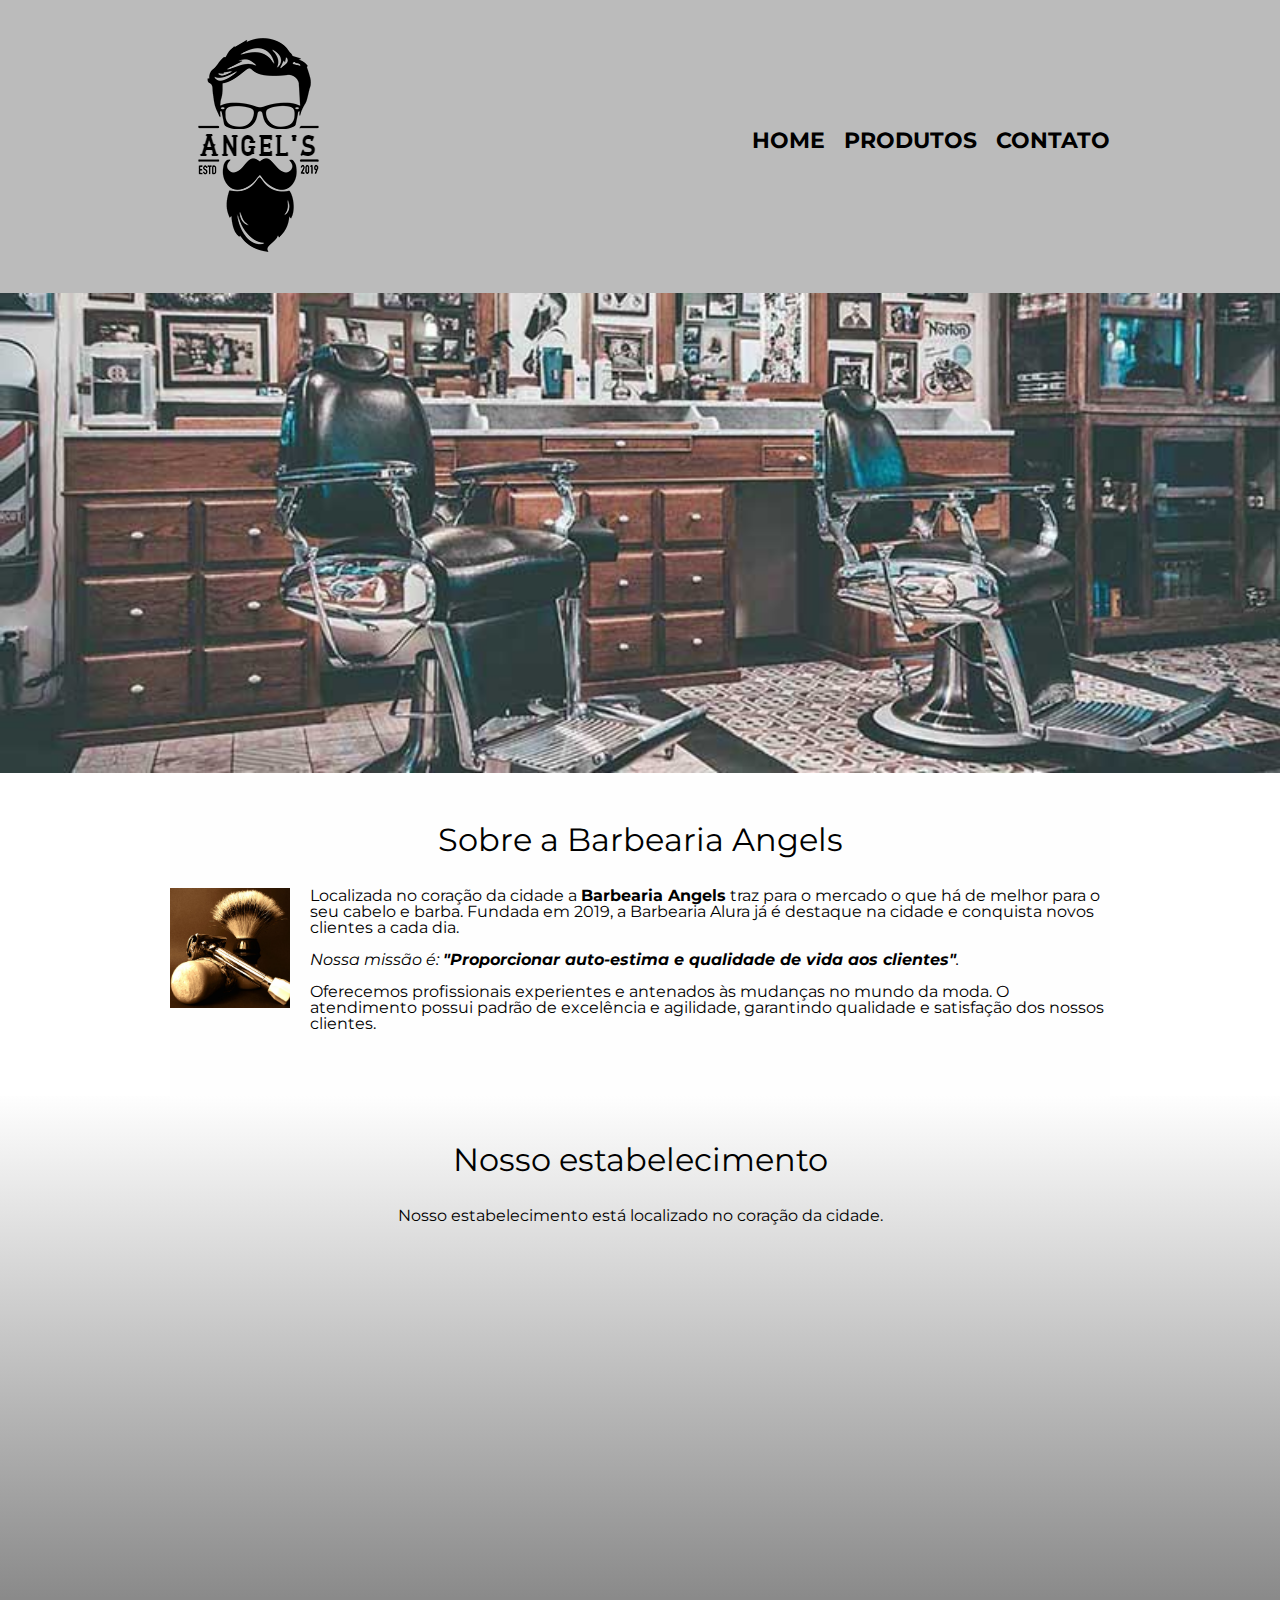
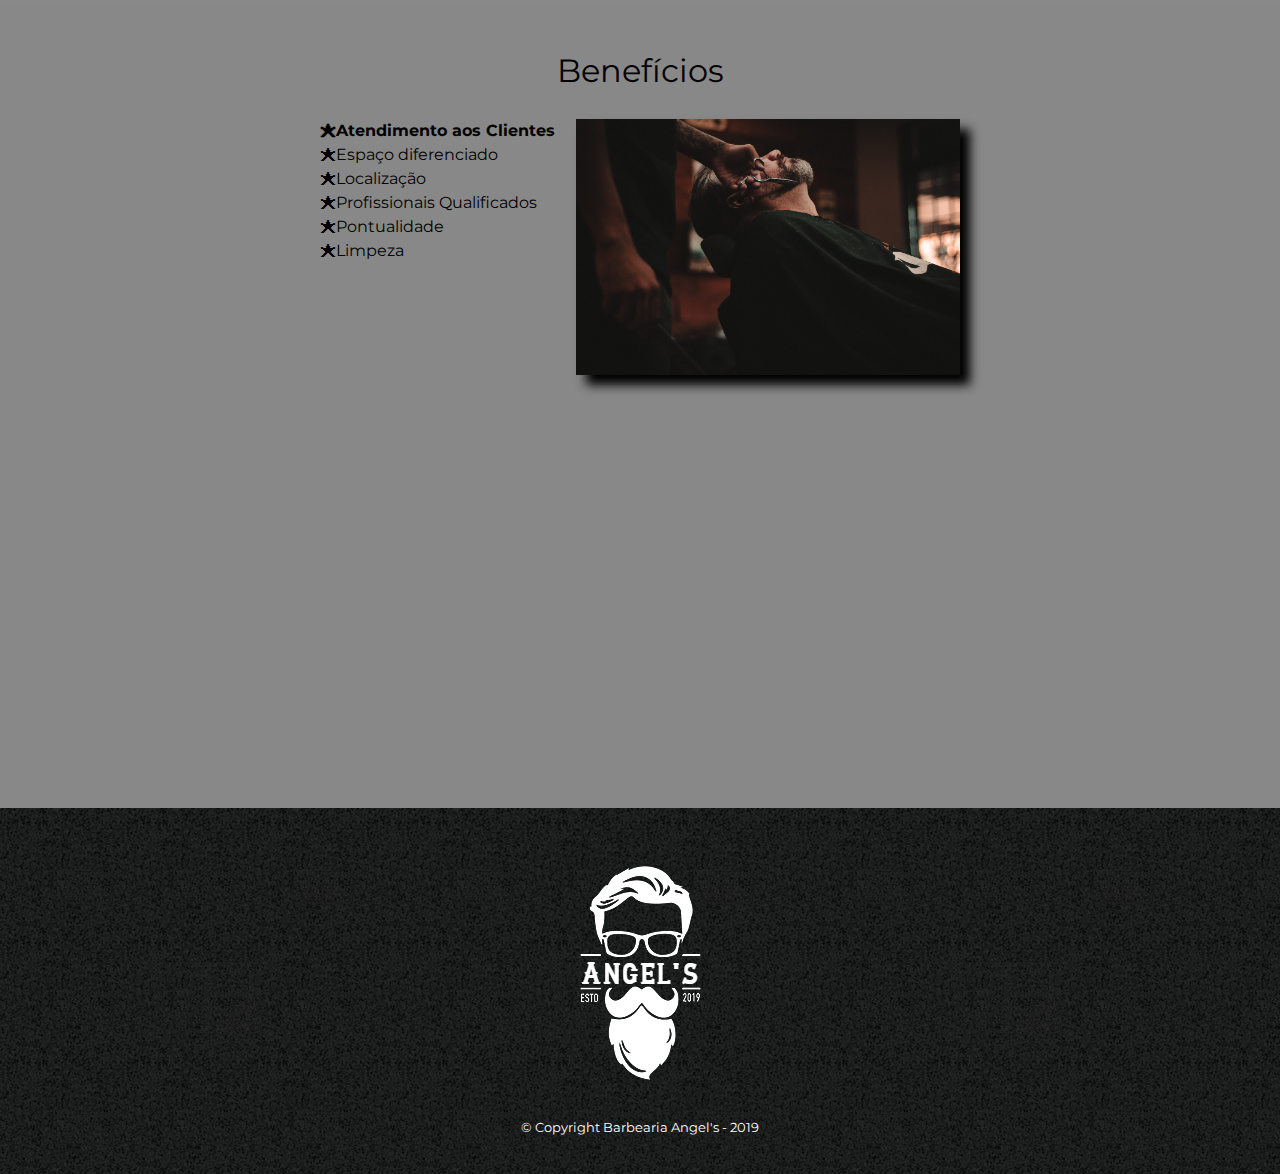
<file: index.html>
<!DOCTYPE html>
<html lang="pt-br">
	<head>
		<meta charset="UTF-8">
		<meta name="viewport" content="width=device-width">
		<title>Barbearia Angels</title>

		<link rel="stylesheet" href="reset.css">
		<link rel="stylesheet" href="style.css">
		<link href="https://fonts.googleapis.com/css?family=Montserrat&display=swap" rel="stylesheet">
	</head>

	<body>
		<header>
			<div class="caixa">
				<h1><img src="logo.png"></h1>

				<nav>
					<ul>
						<li><a href="index.html">Home</a></li>
						<li><a href="produtos.html">Produtos</a></li>
						<li><a href="contato.html">Contato</a></li>
					</ul>
				</nav>
			</div>
		</header>

		<img class="banner" src="banner.jpg">

		<main>
			<section class="principal">
				<h2 class="titulo-principal">Sobre a Barbearia Angels</h2>

				<img class="utensilios" src="utensilios.jpg" alt="Utensilios de um barbeiro.">
		 
				<p>Localizada no coração da cidade a <strong>Barbearia Angels</strong> traz para o mercado o que há de melhor para o seu cabelo e barba. Fundada em 2019, a Barbearia Alura já é destaque na cidade e conquista novos clientes a cada dia.</p>

				<p id="missao"><em>Nossa missão é: <strong>"Proporcionar auto-estima e qualidade de vida aos clientes"</strong>.</em></p>

				<p>Oferecemos profissionais experientes e antenados às mudanças no mundo da moda. O atendimento possui padrão de excelência e agilidade, garantindo qualidade e satisfação dos nossos clientes.</p>
			</section>

			<section class="mapa">
				<h3 class="titulo-principal">Nosso estabelecimento</h3>
				<p>Nosso estabelecimento está localizado no coração da cidade.</p>

				<div class="mapa-conteudo">
					<iframe src="https://www.google.com/maps/embed?pb=!1m18!1m12!1m3!1d3656.4483278365396!2d-46.63466568562861!3d-23.588249068469487!2m3!1f0!2f0!3f0!3m2!1i1024!2i768!4f13.1!3m3!1m2!1s0x94ce5a2b2ed7f3a1%3A0xab35da2f5ca62674!2sCaelum!5e0!3m2!1spt-BR!2sbr!4v1568814489656!5m2!1spt-BR!2sbr" width="100%" height="300" frameborder="0" style="border:0;" allowfullscreen=""></iframe>
				</div>
			</section>

			<section class="beneficios">
				<h3 class="titulo-principal">Benefícios</h3>

				<div class="conteudo-beneficios">
					<ul class="lista-beneficios">
						<li class="itens">Atendimento aos Clientes</li>
						<li class="itens">Espaço diferenciado</li>
						<li class="itens">Localização</li>
						<li class="itens">Profissionais Qualificados</li>
						<li class="itens">Pontualidade</li>
						<li class="itens">Limpeza</li>
					</ul><img src="beneficios.jpg" class="imagem-beneficios">
				</div>

				<div class="video">
					<iframe width="100%" height="315" src="https://www.youtube.com/embed/wcVVXUV0YUY" frameborder="0" allow="accelerometer; autoplay; encrypted-media; gyroscope; picture-in-picture" allowfullscreen></iframe>
				</div>
			</section>
		</main>

		<footer>
			<img src="logo-branco.png">
			<p class="copyright">&copy; Copyright Barbearia Angel's - 2019</p>
		</footer>
	</body>
</html>
</file>
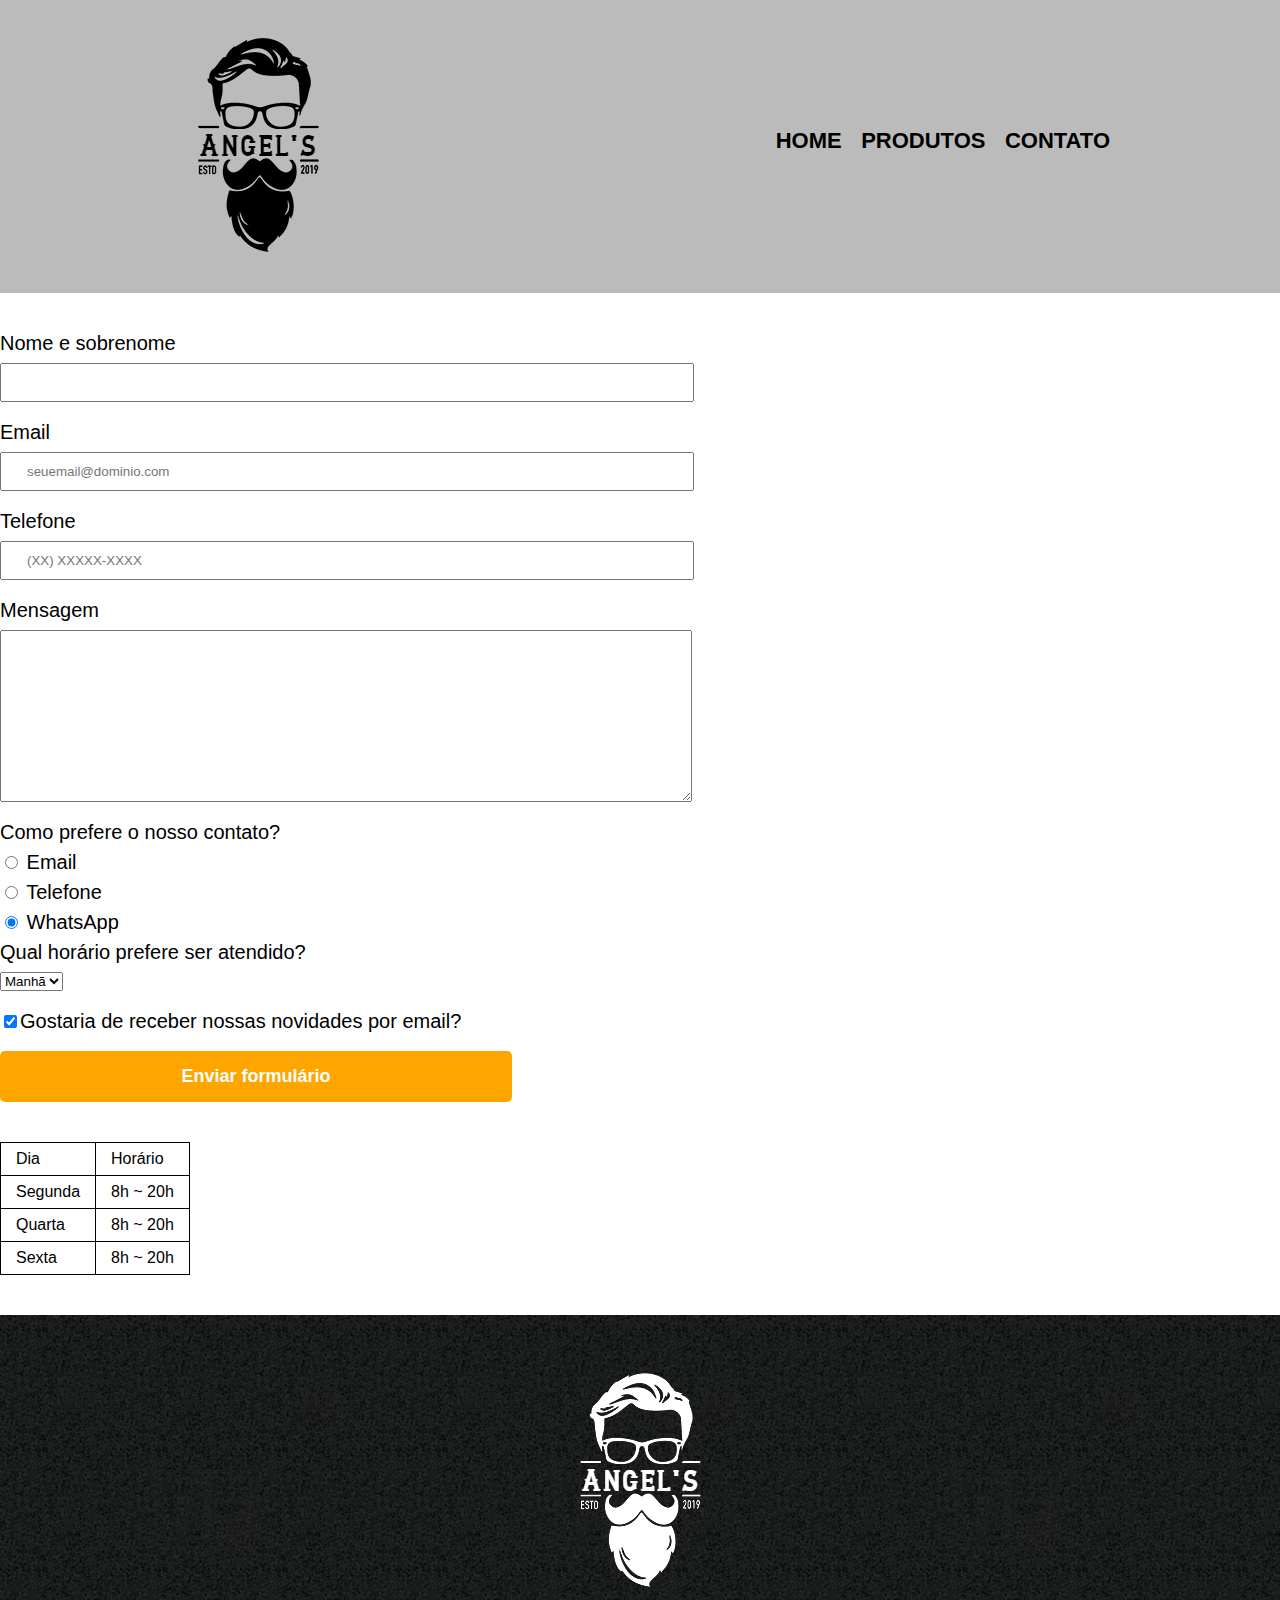
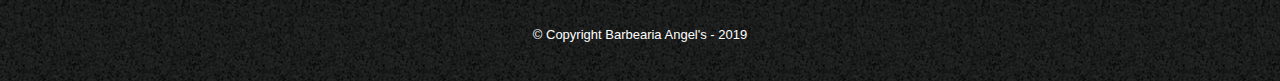
<file: contato.html>
<!DOCTYPE html>
<html>
	<head>
		<meta charset="UTF-8">
		<meta name="viewport" content="width=device-width">

		<title>Contato - Barbearia Alura</title>

		<link rel="stylesheet" href="reset.css">
		<link rel="stylesheet" href="style.css">
	</head>
	<body>
		<header>
			<div class="caixa">
				<h1><img src="logo.png" alt="Logo da Barbearia Alura"></h1>

				<nav>
					<ul>
						<li><a href="index.html">Home</a></li>
						<li><a href="produtos.html">Produtos</a></li>
						<li><a href="contato.html">Contato</a></li>
					</ul>
				</nav>
			</div>
		</header>

		<main>
			<form>
				<label for="nomesobrenome">Nome e sobrenome</label>
				<input type="text" id="nomesobrenome" class="input-padrao" required>

				<label for="email">Email</label>
				<input type="email" id="email" class="input-padrao" required placeholder="seuemail@dominio.com">

				<label for="telefone">Telefone</label>
				<input type="tel" id="telefone" class="input-padrao" required placeholder="(XX) XXXXX-XXXX">

				<label for="mensagem">Mensagem</label>
				<textarea cols="70" rows="10" id="mensagem" class="input-padrao" required></textarea>

				<fieldset>
					<legend>Como prefere o nosso contato?</legend>
					<label for="radio-email"><input type="radio" name="contato" value="email" id="radio-email"> Email</label>
					
					<label for="radio-telefone"><input type="radio" name="contato" value="telefone" id="radio-telefone"> Telefone</label>
					
					<label for="radio-whatsapp"><input type="radio" name="contato" value="whatsapp" id="radio-whatsapp" checked> WhatsApp</label>
				</fieldset>

				<fieldset>
					<legend>Qual horário prefere ser atendido?</legend>
					<select>
						<option>Manhã</option>
						<option>Tarde</option>
						<option>Noite</option>
					</select>
				</fieldset>

				<label class="checkbox"><input type="checkbox" checked>Gostaria de receber nossas novidades por email?</label>

				<input type="submit" value="Enviar formulário" class="enviar">
			</form>

			<table>
				<tr>
					<td>Dia</td>
					<td>Horário</td>
				</tr>
				<tr>
					<td>Segunda</td>
					<td>8h ~ 20h</td>
				</tr>
				<tr>
					<td>Quarta</td>
					<td>8h ~ 20h</td>
				</tr>
				<tr>
					<td>Sexta</td>
					<td>8h ~ 20h</td>
				</tr>
			</table>
		</main>

		<footer>
			<img src="logo-branco.png" alt="Logo da Barbearia Alura">
			<p class="copyright">&copy; Copyright Barbearia Angel's - 2019</p>
		</footer>
	</body>
</html>
</file>
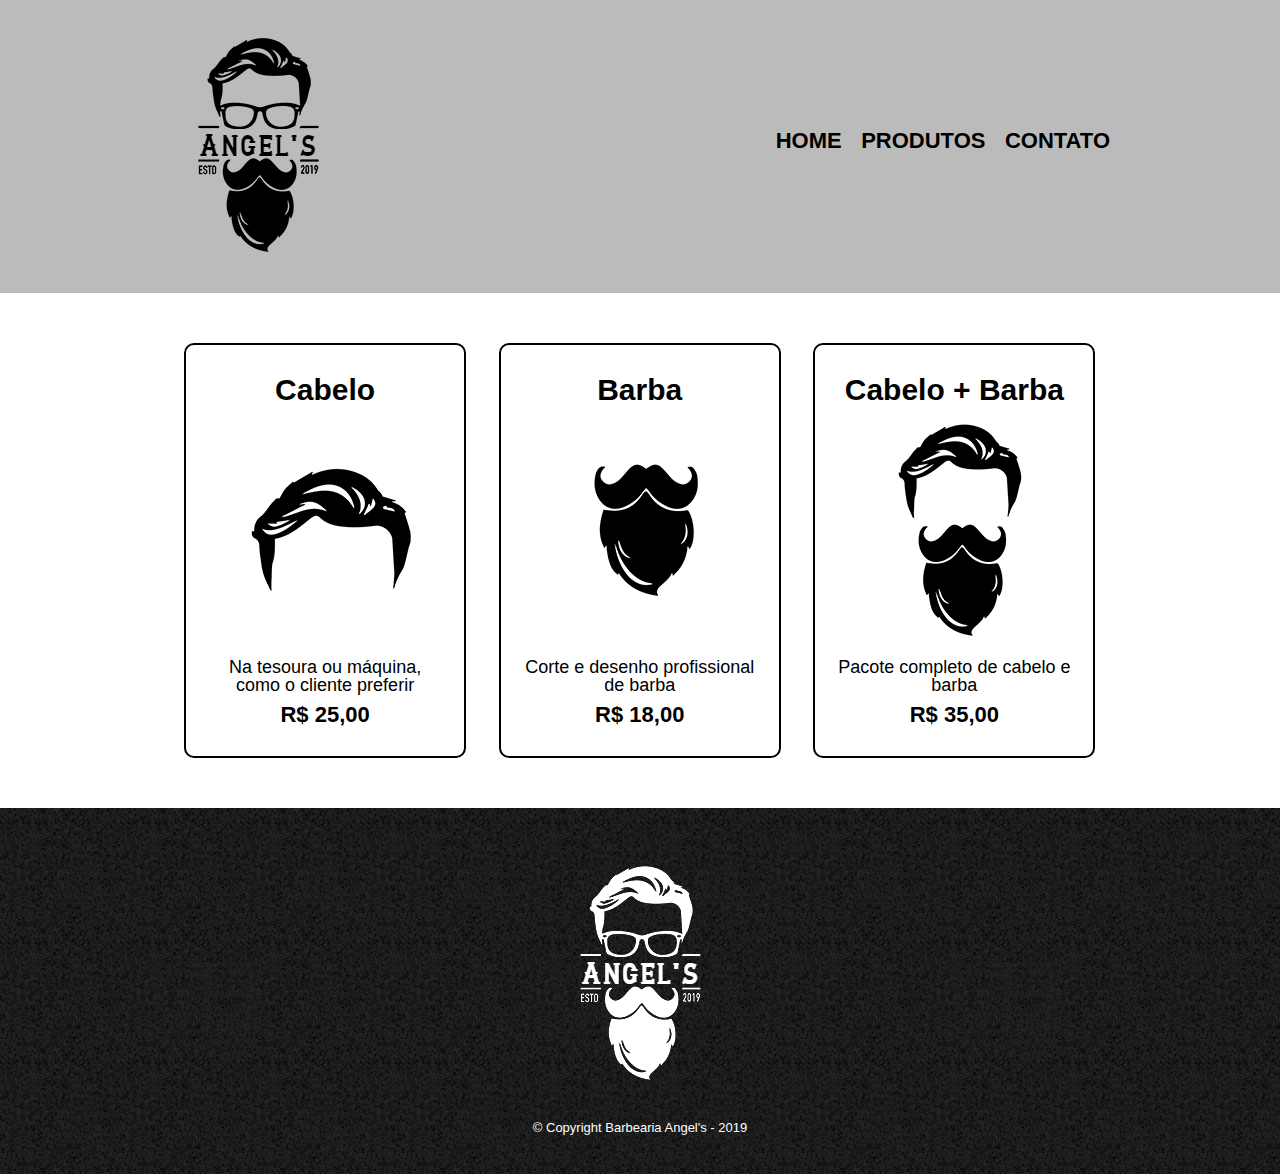
<file: produtos.html>
<!DOCTYPE html>
<html>
	<head>
		<meta charset="UTF-8">
		<meta name="viewport" content="width=device-width">

		<title>Produtos - Barbearia Alura</title>

		<link rel="stylesheet" href="reset.css">
		<link rel="stylesheet" href="style.css">
	</head>
	<body>
		<header>
			<div class="caixa">
				<h1><img src="logo.png"></h1>

				<nav>
					<ul>
						<li><a href="index.html">Home</a></li>
						<li><a href="produtos.html">Produtos</a></li>
						<li><a href="contato.html">Contato</a></li>
					</ul>
				</nav>
			</div>
		</header>

		<main>
			<ul class="produtos">
				<li>
					<h2>Cabelo</h2>
					<img src="cabelo.jpg">
					<p class="produto-descricao">Na tesoura ou máquina, como o cliente preferir</p>
					<p class="produto-preco">R$ 25,00</p>
				</li>
				<li>
					<h2>Barba</h2>
					<img src="barba.jpg">
					<p class="produto-descricao">Corte e desenho profissional de barba</p>
					<p class="produto-preco">R$ 18,00</p>
				</li>
				<li>
					<h2>Cabelo + Barba</h2>
					<img src="cabelo+barba.jpg">
					<p class="produto-descricao">Pacote completo de cabelo e barba</p>
					<p class="produto-preco">R$ 35,00</p>
				</li>
			</ul>
		</main>

		<footer>
			<img src="logo-branco.png">
			<p class="copyright">&copy; Copyright Barbearia Angel's - 2019</p>
		</footer>
	</body>
</html>
</file>
<file: style.css>
body {
	font-family: 'Montserrat', sans-serif;
}

header {
	background: #BBBBBB;
	padding: 20px 0;
}

.caixa {
	position: relative;
	width: 940px;
	margin: 0 auto;
}

nav {
	position: absolute;
	top: 110px;
	right: 0;
}

nav li {
	display: inline;
	margin: 0 0 0 15px;
}

nav a {
	text-transform: uppercase;
	color: #000000;
	font-weight: bold;
	font-size: 22px;
	text-decoration: none;
}

nav a:hover {
	color: #C78C19;
	text-decoration: underline;
}

.produtos {
	width: 940px;
	margin: 0 auto;
	padding: 50px 0;
}

.produtos li {
	display: inline-block;
	text-align: center;
	width: 30%;
	vertical-align: top;
	margin: 0 1.5%;
	padding: 30px 20px;
	box-sizing: border-box;
	border: 2px solid #000000;
	border-radius: 10px;
}

.produtos li:hover {
	border-color: #C78C19;
}

.produtos li:active {
	border-color: #088C19;	
}

.produtos li:hover h2 {
	font-size: 34px;
}

.produtos h2 {
	font-size: 30px;
	font-weight: bold;
}

.produto-descricao {
	font-size: 18px;
}

.produto-preco {
	font-size: 22px;
	font-weight: bold;
	margin-top: 10px;
}

footer {
	text-align: center;
	background: url("bg.jpg");
	padding: 40px 0;
}

.copyright {
	color: #FFFFFF;
	font-size: 13px;
	margin: 20px 0 0;
}

main {
	
}

form {
	margin: 40px 0;
}

form label, form legend {
	display:block;
	font-size: 20px;
	margin: 0 0 10px;
}

.input-padrao {
	display: block;
	margin: 0 0 20px;
	padding: 10px 25px;
	width: 50%;
}

.checkbox {
	margin: 20px 0;
}

.enviar {
	width:40%;
	padding: 15px 0;
	background: orange;
	color: white;
	font-weight: bold;
	font-size: 18px;
	border: none;
	border-radius: 5px;
	transition: 1s all;
	cursor: pointer;
}

.enviar:hover {
	background: darkorange;
	transform: scale(1.2);
}

table {
	margin: 20px 0 40px;
}

thead {
	background: #555555;
	color: white;
	font-weight: bold;
}

td, th {
	border: 1px solid #000000;
	padding: 8px 15px;
}


/* css da página inicial */
.banner {
	width:100%;
}

.titulo-principal {
	text-align: center;
	font-size: 2em;
	margin: 0 0 1em;
	clear: left;
}

.principal {
	padding: 3em 0;
	background: #FEFEFE;
	width: 940px;
	margin: 0 auto;
}

.principal p {
	margin: 0 0 1em;
}

.principal strong {
	font-weight: bold;
}

.principal em {
	font-style: italic;
}

.utensilios {
	width: 120px;
	float: left;
	margin: 0 20px 20px 0;
}

.mapa {
	padding: 3em 0;
	background: linear-gradient(#FEFEFE, #888888);
}

.mapa-conteudo {
	width: 940px;
	margin: 0 auto;
}

.mapa p {
	margin: 0 0 2em;
	text-align: center;
}

.beneficios {
	padding: 3em 0;
	background: #888888;
}

.conteudo-beneficios {
	width: 640px;
	margin: 0 auto;
}

.lista-beneficios {
	width: 40%;
	display: inline-block;
	vertical-align: top;
}

.itens {
	line-height: 1.5;
}

.itens:first-child {
	font-weight: bold;
}

.itens:before {
	content: "🟊";
}

.imagem-beneficios {
	width: 60%;
	opacity: 1;
	transition: 400ms;
	box-shadow: 10px 10px 10px 0 #000000;
}

.imagem-beneficios:hover {
	opacity: 0.3;
}

.video {
	width: 560px;
	margin: 2em auto;
}

@media screen and (max-width: 480px) {
	.caixa, .principal, .conteudo-beneficios, .mapa-conteudo, .video, .produtos, .produtos ul {
		width: auto;
	}

	h1 {
		text-align: center;
	}

	nav {
		position: static;
	}

	.lista-beneficios, .imagem-beneficios {
		width: 100%;
	}

	.produtos li {
		display: block;
		width: auto;
		margin-top: 5px;

	}

	form  {
		margin-left: 5%;

		margin-right: auto;

	}

	table {
		margin-right: auto;
		margin-left: auto;
		align-content: center;
	}

	

	.enviar {
		font-size: 99%;
		margin-left: 28%;
		margin-right: auto;
		display: block;
	}
}
</file>
